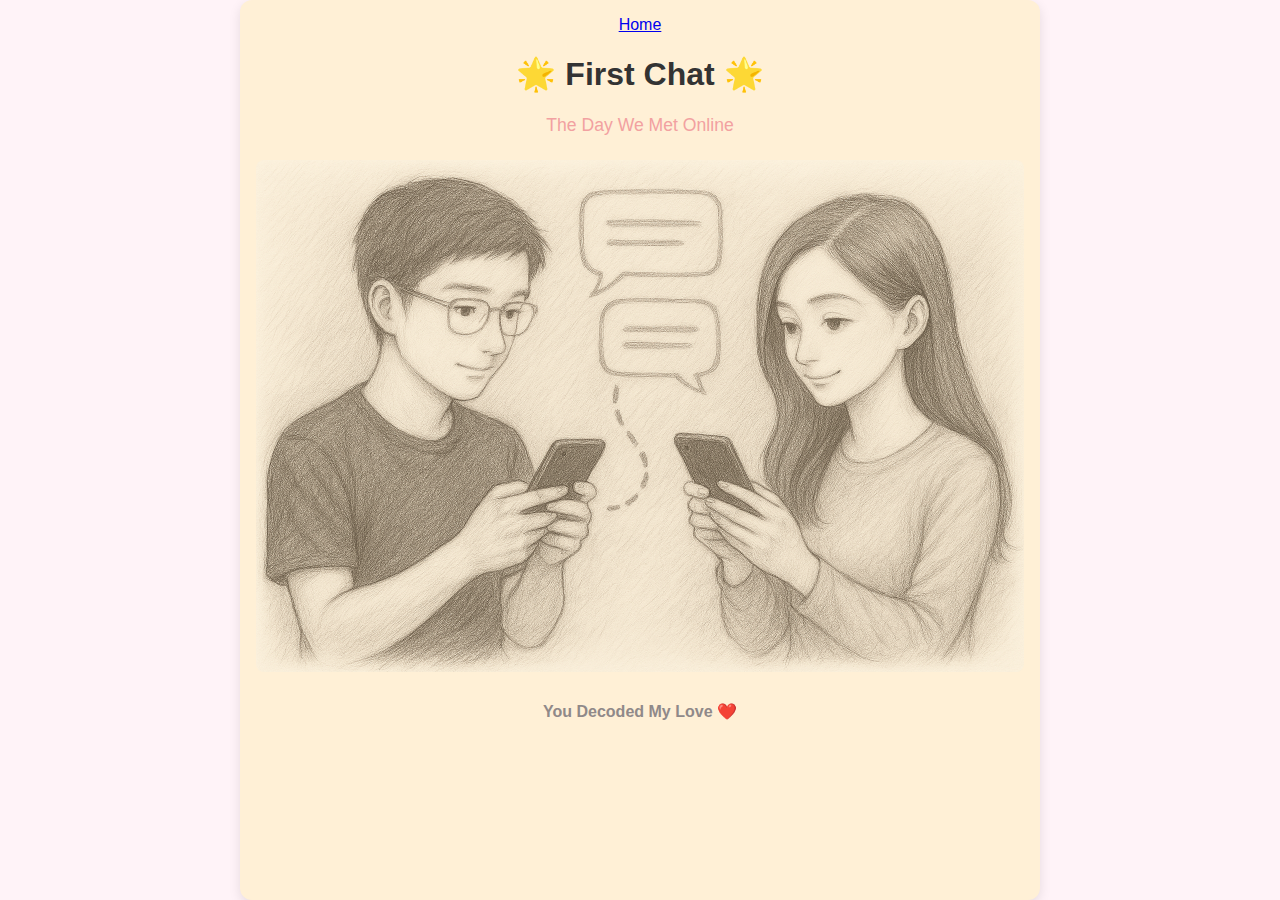
<file: 2025-03-26.html>
<link rel="stylesheet" href="style.css" />
<!DOCTYPE html>
<html lang="zh-Hant">
<head>
  <meta charset="utf-8">
  <meta name="viewport" content="width=device-width,initial-scale=1.0"/>
  <title>2025-03-26</title>
  <link rel="stylesheet" href="style.css" />
</head>
<body>
  <div class="container">
    <a href="index.html" class="home-button">Home</a>
    <h1>🌟 First Chat 🌟</h1>
    <p class="intro">The Day We Met Online</p>
    <img src="20250326.PNG" style="max-width:100%; border-radius:8px;">
    <footer>You Decoded My Love ❤️</footer>
  </div>
</body>
</html>
</file>
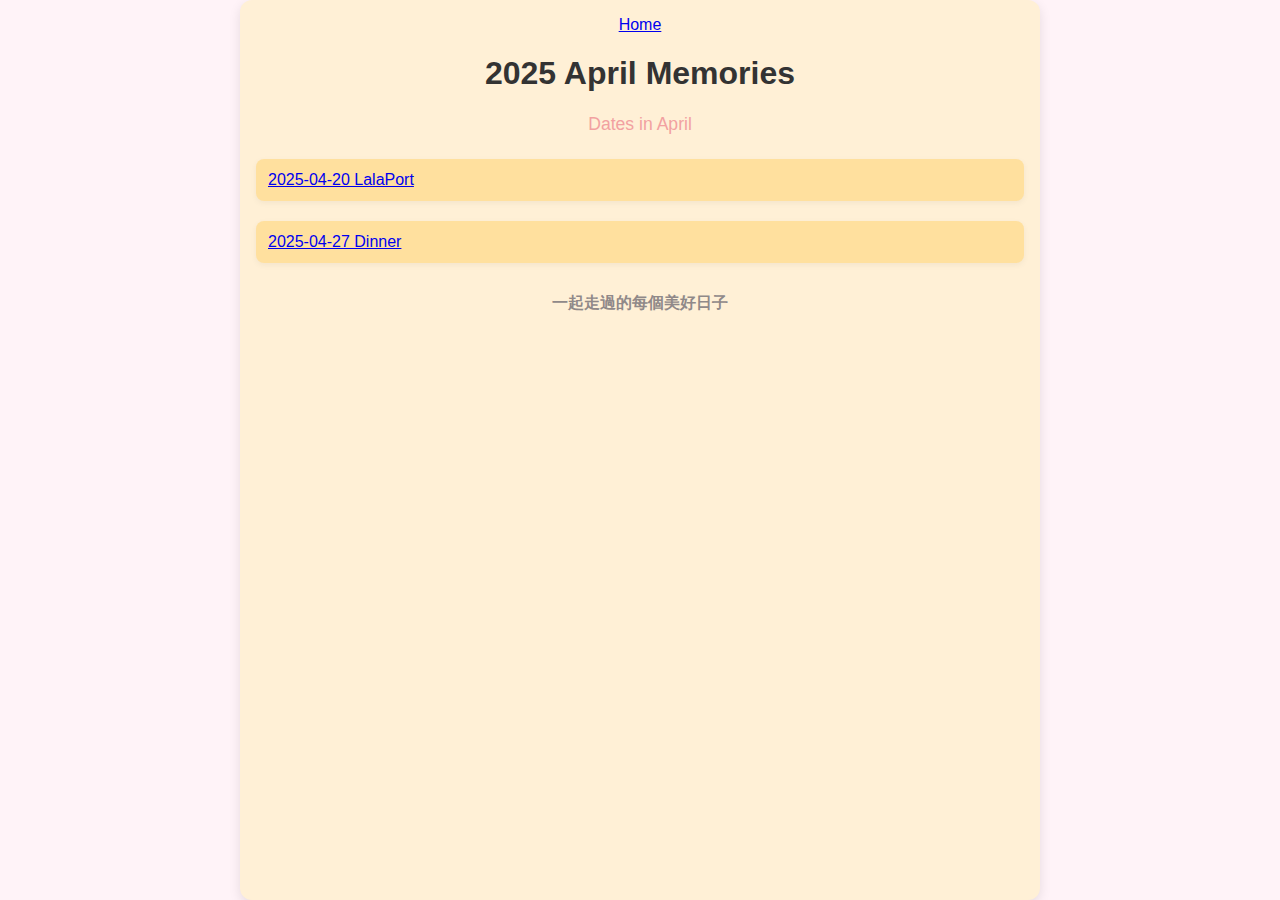
<file: 2025-April.html>
<link rel="stylesheet" href="style.css" />
<!DOCTYPE html>
<html lang="zh-Hant">
<head>
  <meta charset="utf-8">
  <meta name="viewport" content="width=device-width,initial-scale=1.0"/>
  <title>Stories in April</title>
  <link rel="stylesheet" href="style.css" />
</head>
<body>
  <div class="container">
    <a href="index.html" class="home-button">Home</a>
    <h1> 2025 April Memories</h1>
    <p class="intro"> Dates in April</p>
    <a href="2025-04-D1.html" class="event">2025-04-20 LalaPort</a>
    <a href="2025-04-D2.html" class="event">2025-04-27 Dinner</a>
    <footer>一起走過的每個美好日子</footer>
  </div>
</body>
</html>
</file>
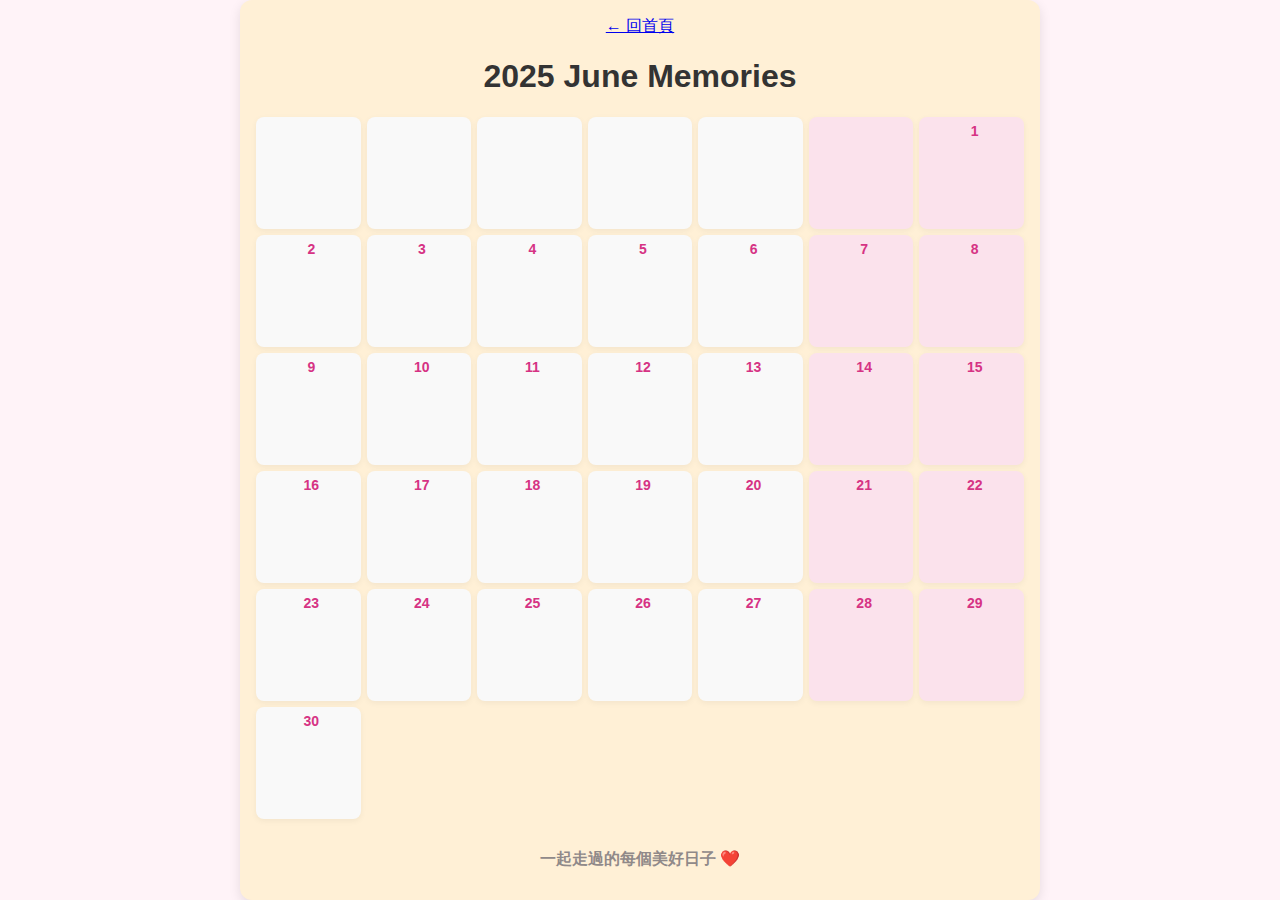
<file: 2025-June.html>
<!DOCTYPE html>
<html lang="zh-Hant">
<head>
  <meta charset="utf-8">
  <meta name="viewport" content="width=device-width,initial-scale=1.0" />
  <title>2025 June Memories</title>
  <link rel="stylesheet" href="style.css" />
</head>
<body>
  <div class="container">
    <a href="index.html" class="home-button">← 回首頁</a>
    <h1>2025 June Memories</h1>

    <!-- 日曆格子 -->
    <div class="calendar-grid">
      <div class="day empty"><div class="date-label"></div><div class="detail"></div></div>
      <div class="day empty"><div class="date-label"></div><div class="detail"></div></div>
      <div class="day empty"><div class="date-label"></div><div class="detail"></div></div>
      <div class="day empty"><div class="date-label"></div><div class="detail"></div></div>
      <div class="day empty"><div class="date-label"></div><div class="detail"></div></div>
      <div class="day empty"><div class="date-label"></div><div class="detail"></div></div>
      <div class="day wkn"><div class="date-label">1</div><div class="detail"></div></div>
      <div class="day empty"><div class="date-label">2</div><div class="detail"></div></div>
      <div class="day empty"><div class="date-label">3</div><div class="detail"></div></div>
      <div class="day empty"><div class="date-label">4</div><div class="detail"></div></div>
      <div class="day empty"><div class="date-label">5</div><div class="detail"></div></div>
      <div class="day empty"><div class="date-label">6</div><div class="detail"></div></div>
      <div class="day wkn"><div class="date-label">7</div><div class="detail"></div></div>
      <div class="day wkn"><div class="date-label">8</div><div class="detail"></div></div>
      <div class="day empty"><div class="date-label">9</div><div class="detail"></div></div>
      <div class="day empty"><div class="date-label">10</div><div class="detail"></div></div>
      <div class="day empty"><div class="date-label">11</div><div class="detail"></div></div>
      <div class="day empty"><div class="date-label">12</div><div class="detail"></div></div>
      <div class="day empty"><div class="date-label">13</div><div class="detail"></div></div>
      <div class="day wkn"><div class="date-label">14</div><div class="detail"></div></div>
      <div class="day wkn"><div class="date-label">15</div><div class="detail"></div></div>
      <div class="day empty"><div class="date-label">16</div><div class="detail"></div></div>
      <div class="day empty"><div class="date-label">17</div><div class="detail"></div></div>
      <div class="day empty"><div class="date-label">18</div><div class="detail"></div></div>
      <div class="day empty"><div class="date-label">19</div><div class="detail"></div></div>
      <div class="day empty"><div class="date-label">20</div><div class="detail"></div></div>
      <div class="day wkn"><div class="date-label">21</div><div class="detail"></div></div>
      <div class="day wkn"><div class="date-label">22</div><div class="detail"></div></div>
      <div class="day empty"><div class="date-label">23</div><div class="detail"></div></div>
      <div class="day empty"><div class="date-label">24</div><div class="detail"></div></div>
      <div class="day empty"><div class="date-label">25</div><div class="detail"></div></div>
      <div class="day empty"><div class="date-label">26</div><div class="detail"></div></div>
      <div class="day empty"><div class="date-label">27</div><div class="detail"></div></div>
      <div class="day wkn"><div class="date-label">28</div><div class="detail"></div></div>
      <div class="day wkn"><div class="date-label">29</div><div class="detail"></div></div>
      <div class="day empty"><div class="date-label">30</div><div class="detail"></div></div>

      </div>

    <footer>一起走過的每個美好日子 ❤️</footer>
  </div>
</body>
</html>
</file>
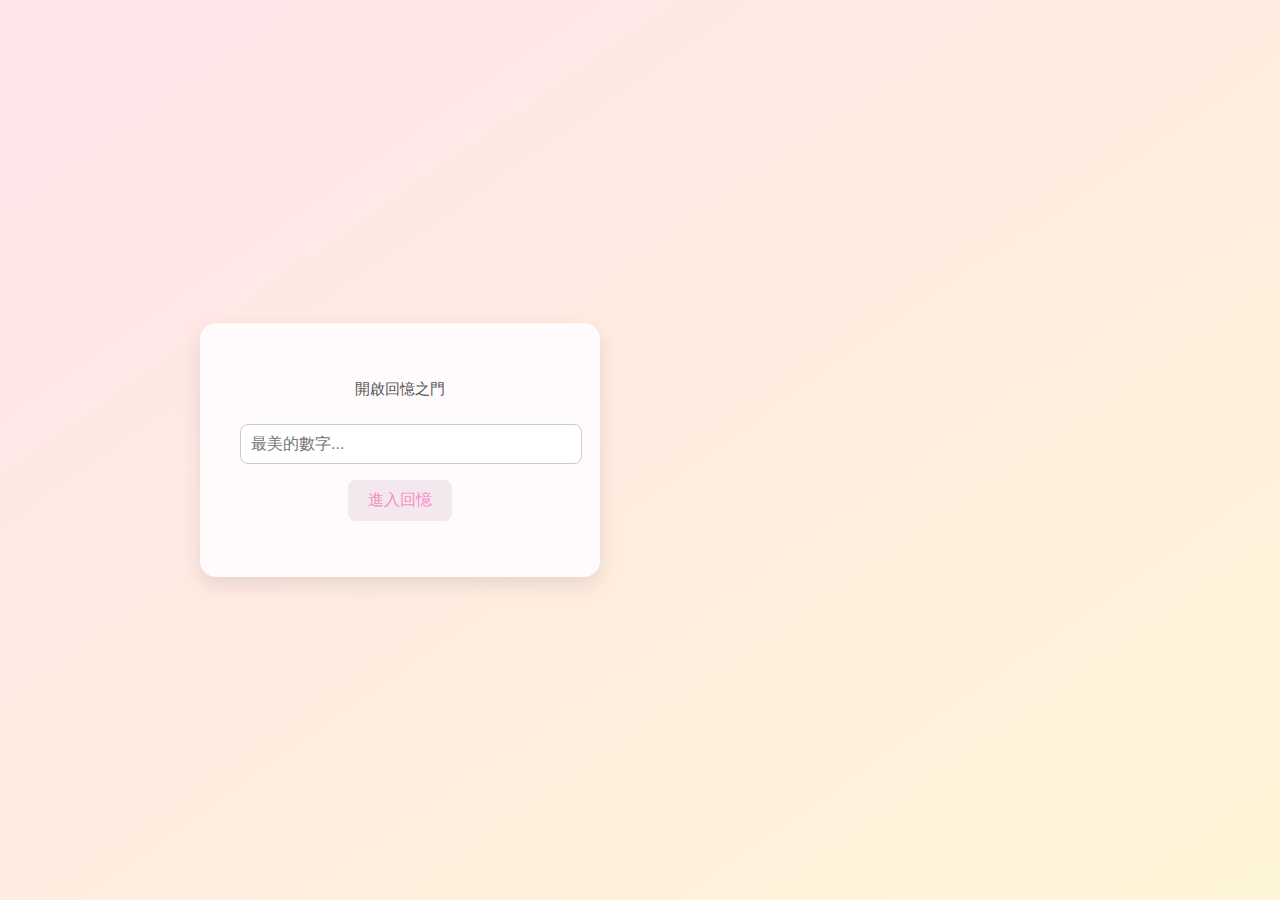
<file: login.html>
<!-- login.html 裡是密碼輸入畫面 -->
<!DOCTYPE html>
<html lang="zh">
<head>
  <meta charset="UTF-8" />
  <meta name="viewport" content="width=device-width,initial-scale=1.0" />
  <title>進入回憶牆</title>
  <link rel="stylesheet" href="style.css" />
</head>
<body>
  <div class="login-wrapper">
    <p class="subtitle">開啟回憶之門</p>
    <input type="password" id="password-input" placeholder="最美的數字..." />
    <button onclick="checkPassword()">進入回憶</button>
    <p id="error-message" style="color: red;"></p>
  </div>

<style>
  body {
    margin: 0;
    padding: 0;
    background: linear-gradient(to bottom right, #ffe4ea, #fff5d7);
    font-family: 'Helvetica Neue', sans-serif;
    display: flex;
    justify-content: center;
    align-items: center;
    height: 100vh;
  }
</style>


  
  <script>
    function checkPassword() {
      const input = document.getElementById("password-input").value.trim();
      if (input === "3") {
        localStorage.setItem("isLoggedIn", "true");
        window.location.href = "./index.html";
      } else {
        document.getElementById("error-message").textContent = "密碼錯誤，請再試一次";
      }
    }
  </script>
</body>
</html>
</file>
<file: style.css>
@media (max-width:768px){
  .container{
    flex-direction: column;
  }
}
#lock-screen {
  text-align: center;
  padding: 40px;
  background-color: #fff3f8;
  border-radius: 12px;
  box-shadow: 0 4px 12px rgba(0,0,0,0.05);
  max-width: 300px;
  margin: 100px auto;
}
.login-wrapper {
  background: #fffafc;
  padding: 40px;
  border-radius: 16px;
  box-shadow: 0 8px 20px rgba(0,0,0,0.1);
  text-align: center;
  max-width: 320px;
  width: 90%;
}

.login-wrapper h1 {
  font-size: 2em;
  color: #d63384;
  margin-bottom: 10px;
}

.login-wrapper .subtitle {
  font-size: 0.95em;
  color: #555;
  margin-bottom: 24px;
}

.login-wrapper input[type="password"] {
  width: 100%;
  padding: 10px;
  font-size: 1em;
  border: 1px solid #ccc;
  border-radius: 8px;
  margin-bottom: 16px;
}

.login-wrapper button {
  background-color: #f2e8ed;
  color: #f78dc5;
  padding: 10px 20px;
  border: none;
  border-radius: 8px;
  cursor: pointer;
  font-size: 1em;
}

.login-wrapper button:hover {
  background-color: #df6da6;
}
.section-title{
  text-align: center;
  margin: 30px 0;
}
.section-title h2 {
  font-size: 2em;
  color: #f5add1;
  margin-bottom: 10px;
}
.month-title {
  text-align: center;
  color: #ffffff;
  text-shadow: #4a4a4a 1px 1px 2px
}
.main-title {
  color: #ffffff;
  text-shadow: #ffd642 1px 1px 2px;;
  text-align: center;
}
.quote {
  color: #f2a1a1;
  font-size: 0.9em;
  font-weight: 500;
  text-align: center;
  margin-bottom: 20px
}
.intro {
  color: #f2a1a1;
  font-size: 1.1em;
  margin-bottom: 24px;
}
body {
  max-width: 800px;
  padding: 0 24px;
  margin: auto;
  font-family: 'Helvetica Neue', sans-serif;
  background: #fff3f8;
  color: #333;
}

.container {
  max-width: 100%;
  height: 100vh;
  position: relative;
  margin: 0 auto;
  padding: 16px;
  background: #fff0d6;
  border-radius: 12px;
  box-sizing: border-box;
  box-shadow: 0 4px 12px rgba(0,0,0,0.1);
  text-align: center;
  overflow: hidden;
}
.container::after {
  content: '';
  display: block;
  clear: both;
}

.timeline {
  max-width: 800px;
  margin: auto;
  display: grid;
  grid-template-columns: repeat(2, 1fr);
  gap: 16px;
}
.timeline .event {
  background: #ffe09e;
  padding: 12px;
  border-radius: 8px;
  border-left: 6px solid #fbdfa2;
  box-shadow: 0 2px 6px rgb(251, 208, 208,0.05);
  text-decoration: none;
  color: #333;
  text-align: left;
  transition: background 0.3s;
}

.timeline .event:hover {
  background: #ec8e8e;
}
.event {
  display:block;
  margin-bottom: 20px;
  background: #ffe09e;
  padding: 12px;
  border-radius: 8px;
  border-left: 6px solid #000000;
  box-shadow: 0 2px 6px rgba(0,0,0,0.05);
  cursor: pointer;
  font-size: 1em;
  text-align: left;
  transition: background 0.3s;
  border: none;
}

.event:hover {
  background: #ec8e8e;
}

footer {
  margin-top: 30px;
  font-weight: bold;
  color: #908989;
  text-align: center;
}
.week-labels {
  display: grid;
  grid-template-columns: repeat(7, 1fr);
  text-align: center;
  font-weight: bold;
  margin-top: 30px;
  color: #d63384;
}

.calendar-grid {
  display: grid;
  grid-template-columns: repeat(7, 1fr);
  gap: 6px;
  max-width: 100%;
  box-sizing: border-box;
}
.calendar-grid .day:nth-child(7n+6),
.calendar-grid .day:nth-child(7n+7) {
  background-color: #fbe2ec; /* 淡粉色 */
}

.calendar-wrapper {
  box-sizing: border-box;
  max-width: 560px;
  margin: 0 auto;
  padding: 0 8px;
  overflow-x: auto;
}
.day {
  height: clamp(60px, 12vw, 100px);
  background: #fff;
  padding: 6px;
  border-radius: 8px;
  box-shadow: 0 2px 6px rgba(0,0,0,0.05);
  display: flex;
  flex-direction: column;
  justify-content: space-between;
  font-size: clamp(0.75em, 1vw, 0.9em);
  text-align: center;
  
}

/* 假日配色 */
.day.wk {
  background-color: #fff0f6;
}
.day.wd {
  background-color: #f9f9f9;
}
/* 空白日也要顯示 */
.day.wkn {
  background-color: #fff0f6;
  border-left: 6px solid transparent;
}
.day.empty {
  background-color: #f9f9f9;
  border-left: 6px solid transparent;
}

/* 日期與詳細文字 */
.date-label {
  font-weight: bold;
  font-size: 14px;
  margin-bottom: 4px;
  color: #d63384;
}

.detail {
  font-size: 11px;
  color: #555;
  text-align: left;
  line-height: 1.2;
  min-height: 1.2em;
  word-break: break-word;
  overflow-wrap: break-word;
  display: -webkit-box;
  -webkit-line-clamp: 2;
  -webkit-box-orient: vertical;
  overflow: hidden;
}
.date-counter {
  text-align: center;
  font-size: 0.9em;
  color: #555;
  margin-top: 20px;
  line-height: 1.6;
}

.section-title {
  text-align: center;
  margin: 30px 0;
}
.section-title h2 {
  font-size: 2em;
  color: #d63384;
  margin-bottom: 10px;
}
.section-title .subtitle {
  font-size: 1em;
  color: #555;
}

.footer-centered {
  text-align: center;
  margin-top: 20px;
  margin-bottom: 40px;
  font-weight: bold;
  color: #968d91;
}
#memo-detail-preview {
  background-color: #f8f8f8;
  padding: 6px 10px;
  font-family: Georgia, serif;
  font-size: 15px;
  color: #333;
  margin-bottom: 10px;
  white-space: pre-wrap;
}
#memo-title{
  font-size: 1em;
  color: #cca4f4;
}
#memo-entry textarea {
  width: 100%;
  height: 100px;
  margin-bottom: 10px;
  font-size: 0.9em;
  border-radius: 6px;
  border: 1px solid #ccc;
  padding: 10px;
}

#memo-entry input[type="password"] {
  width: 50%;
  padding: 8px;
  font-size: 0.9em;
  border-radius: 6px;
  border: 1px solid #ccc;
  margin-bottom: 10px;
}
#memo-password {
  width: 30%;
  margin-top: 10px;
  padding: 6px;
  font-size: 0.85em;
  border-radius: 6px;
  border: 1px solid #ccc;
}
.memo-result {
  margin-top: 10px;
  font-size: 0.85em;
  color: #333;
  white-space: pre-wrap;
  text-align: left;
}
.memo-list {
  margin-top: 20px;
  max-height: 200px;
  overflow-y: auto;
  font-size: 0.9em;
}

.memo-card {
  position: fixed;
  top: 0; left: 0;
  width: 100vw; height: 100vh;
  background-color: rgba(255, 239, 239, 0.85);
  display: none;
  justify-content: center;
  align-items: center;
  z-index: 999;
}

.memo-content {
  background: #fff8f0;
  padding: 30px;
  width: 90%;
  max-width: 360px;
  border-radius: 12px;
  box-shadow: 0 8px 20px rgba(0,0,0,0.1);
  font-family: "Verdana", sans-serif;
  max-height: 90vh;
  overflow-y: auto;
}

.memo-input textarea, 
.memo-input input[type="password"]{
  width: 100%;
  padding: 8px;
  font-size: 0.9em;
  border-radius: 6px;
  border: 1px solid #ccc;
  margin-bottom: 8px;
  box-sizing: border-box;
}
.submit-btn {
  background-color: #f4c3db;
  color: white;
  border: none;
  padding: 8px 20px;
  border-radius: 6px;
  cursor: pointer;
  font-size: 0.9em;
  margin-top: 10px;
  display: block;
  margin: 8px auto;
}
.memo-content {
    max-height: 80vh;
    overflow-y: auto;
  }
.memo-item {
  display: flex;
  justify-content: space-between;
  align-items: center;
  background-color: #fff;
  border: 1px solid #ddd;
  border-radius: 6px;
  padding: 8px;
  margin-bottom: 8px;
  font-size: 0.95em;

}
.memo-item.editing {
  background-color: #fff6f9;
  border-left: 4px solid #f78dc5;
}
.memo-text {
  word-break: break-word;
  margin-bottom: 4px;
}
.memo-text textarea.edit-box {
  width: 100%;
  min-height: 40px;
  font-size: 0.9em;
  box-sizing: border-box;
  margin-bottom: 6px;
  padding: 6px;
  resize: vertical;
}

.memo-actions {
  display: flex;
  gap: 6px;
  justify-content: flex-end;
}

.memo-actions button {
  background-color: transparent;
  border: none;
  color: #d63384;
  cursor: pointer;
  font-size: 0.85em;
}

.edit-box {
  width: 100%;
  font-size: 0.9em;
  padding: 6px;
  border-radius: 6px;
  border: 1px solid #ccc;
  margin-bottom: 6px;
}
.memo-text {
    margin-bottom: 6px;
  }
.memo-preview {
  font-size: 0.95em;
  color: #333;
  margin-bottom: 12px;
  text-align: center;
  display: block;
  background: #e5f2fb
}
.back-button-memo {
  display: block;
  margin: 20px auto 0 auto;
  background-color: #f4c3db;
  color: white;
  border: none;
  padding: 8px 20px;
  border-radius: 6px;
  cursor: pointer;
  font-size: 0.9em
}
.back-button {
  display: inline-block;
  font-size: 1rem;
  padding: 10px 16px;
  margin: 16px auto;
  color: #f5c2c2;
  border: none;
  border-radius: 999px;
  text-decoration: none;
  box-shadow: 0 4px 10px rgba(0, 0, 0, 0.1);
  cursor: pointer;
  transition: all 0.3s ease;
  text-align: center;
  font-weight: bold;
}

.back-button:hover {
  background-color: #ffe5e5;
  transform: translateY(-1px);
  box-shadow: 0 6px 14px rgba(0, 0, 0, 0.15);
}

@media (max-width: 768px) {
  .back-button {
    display: block;
    width: fit-content;
    margin: 16px auto;
  }
}
}
.back-button.home {
    position: fixed;
    bottom: 16px;
    right: 16px;
    background: transparent;
    border: none;
    color: #666;
    font-size: 0.85em;
    cursor: pointer;
  }
.back-button.submit {
    display: block;
    margin: 20px auto 0 auto;
    background-color: #f4c3db;
    color: white;
    border: none;
    padding: 8px 20px;
    border-radius: 6px;
    cursor: pointer;
    font-size: 0.9em;
  }
</file>
